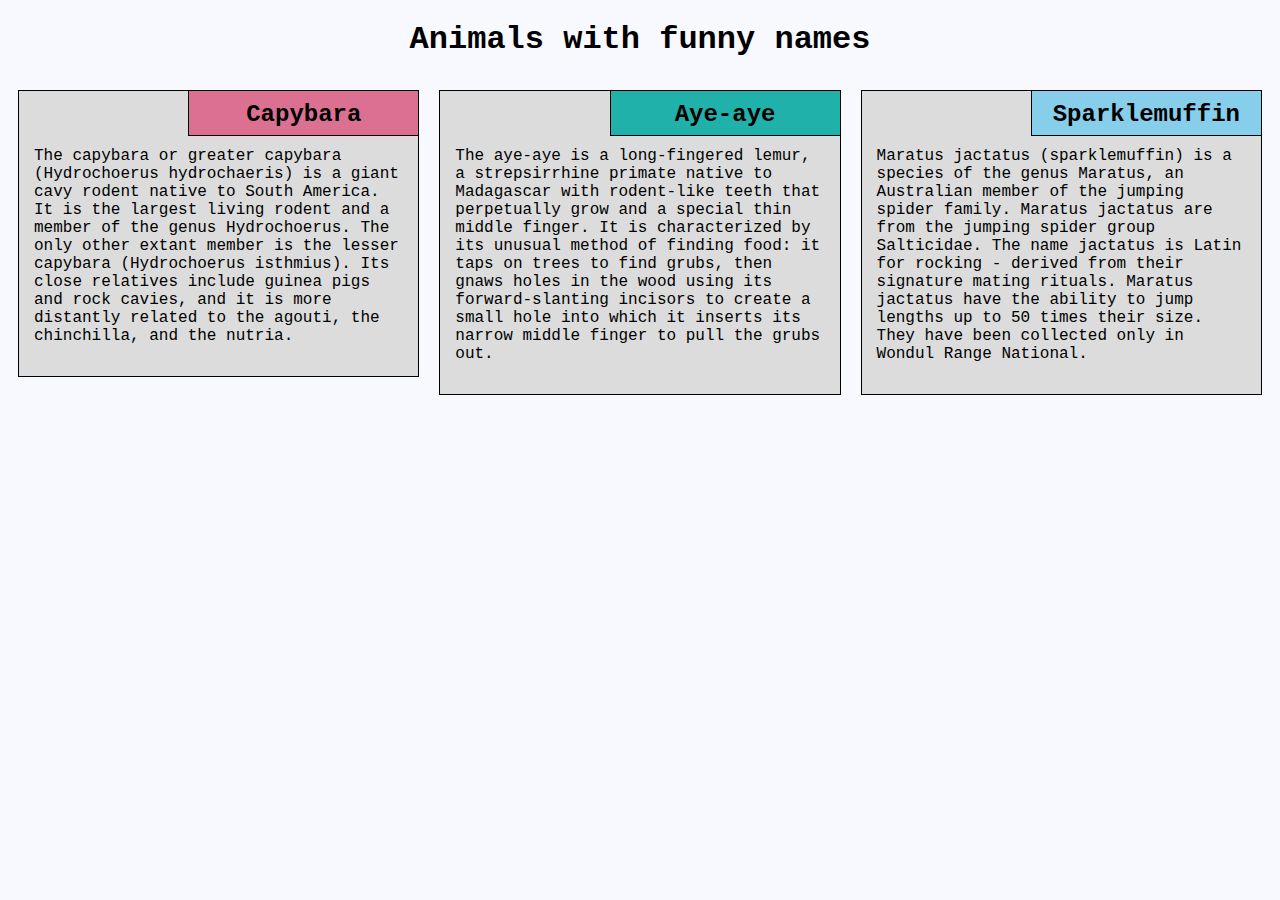
<file: mod2_solution/index.html>
<!DOCTYPE html>
<html lang="en">

<head>
    <meta charset="utf-8">
    <meta name="viewport" content="width=device-width, initial-scale=1">
    <title>Assignment Solution for Module 2</title>
    <link rel="stylesheet" href="css/style.css">
</head>

<body>
    <h1>Animals with funny names</h1>
    <div class="row">
        <div class="col-lg-4 col-md-6 col-sm-12">
            <section class="capybara">
                <h2>Capybara</h2>
                <p>
                    The capybara or greater capybara (Hydrochoerus hydrochaeris) is a giant cavy rodent native to South America.
                     It is the largest living rodent and a member of the genus Hydrochoerus. The only other extant member is the 
                     lesser capybara (Hydrochoerus isthmius). Its close relatives include guinea pigs and rock cavies, and it is 
                     more distantly related to the agouti, the chinchilla, and the nutria.
                </p>
            </section>
        </div>
        <div class="col-lg-4 col-md-6 col-sm-12">
            <section class="aye">
                <h2>Aye-aye</h2>
                <p>
                    The aye-aye is a long-fingered lemur, a strepsirrhine primate native to Madagascar with rodent-like teeth that 
                    perpetually grow and a special thin middle finger. It is characterized 
                    by its unusual method of finding food: it taps on trees to find grubs, then gnaws holes in the wood using its 
                    forward-slanting incisors to create a small hole into which it inserts its narrow middle finger to pull the grubs out. 
                </p>
            </section>
        </div>
        <div class="col-lg-4 col-md-12 col-sm-12">
            <section class="sparklemuffin">
                <h2>Sparklemuffin</h2>
                <p>
                    Maratus jactatus (sparklemuffin) is a species of the genus Maratus, an 
                    Australian member of the jumping spider family. Maratus jactatus are from the jumping spider group Salticidae.
                    The name jactatus is Latin for rocking - derived from their signature mating rituals. Maratus jactatus have the 
                    ability to jump lengths up to 50 times their size. They have been collected only in Wondul Range National. 
                </p>
            </section>
        </div>
    </div>
</body>

</html>
</file>
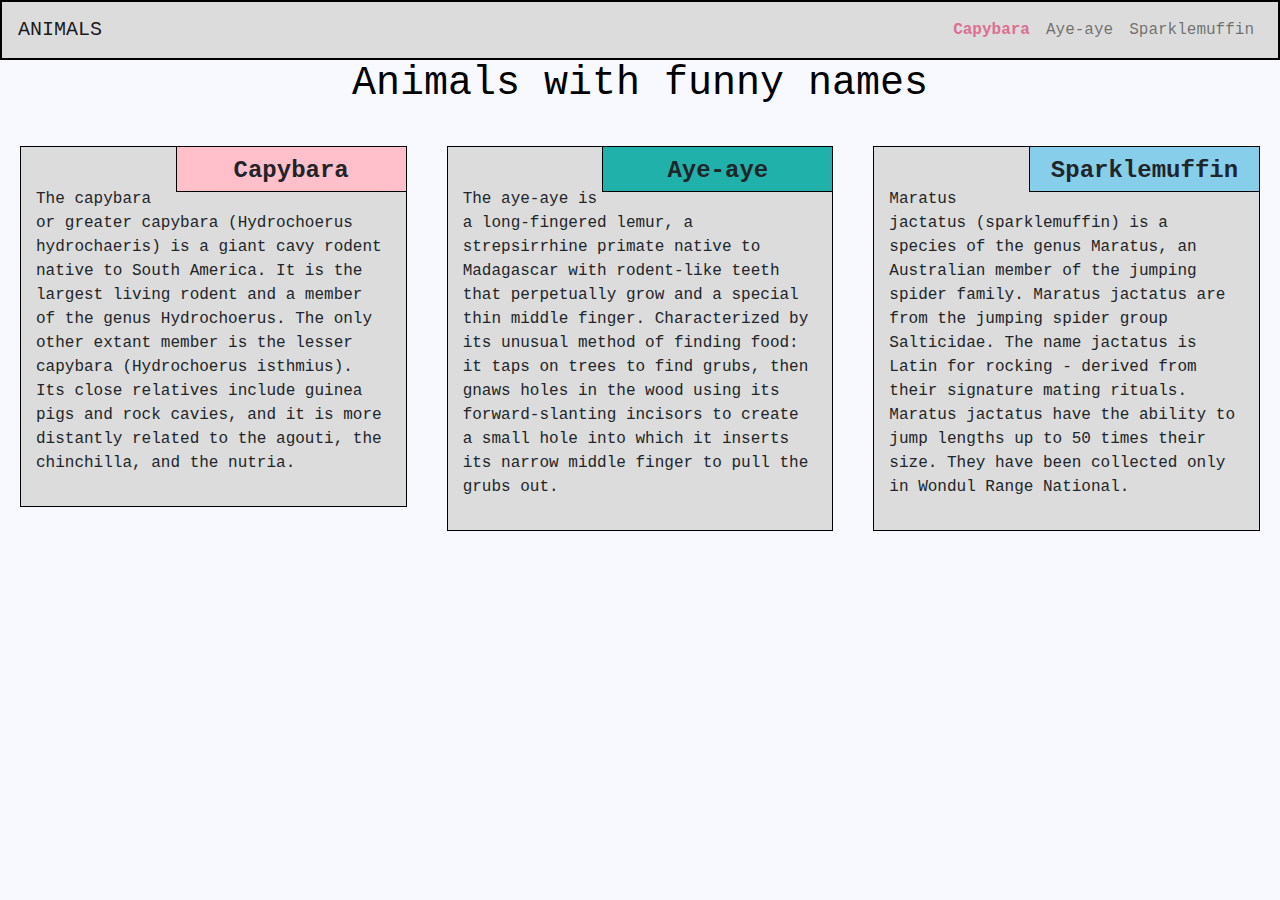
<file: mod3_solution/index.html>
<!DOCTYPE html>

<html>

<head>
    <meta charset="utf-8">
    <meta http-equiv="X-UA-Compatible" content="IE=edge">
    <meta name="viewport" content="width=device-width, initial-scale=1">
    <link rel="stylesheet" href="https://stackpath.bootstrapcdn.com/bootstrap/4.3.1/css/bootstrap.min.css">
    <link rel="stylesheet" href="css/style.css">
</head>

<body>
    <header>
        <nav class="navbar navbar-expand-lg navbar-light" style="background-color: gainsboro; border: 2px solid black;">
            <a class="navbar-brand" href="#">ANIMALS</a>
            <button class="navbar-toggler" style="border: black 1px solid;" type="button" data-toggle="collapse" data-target="#navbarNavAltMarkup"
                aria-controls="navbarNavAltMarkup" aria-expanded="false" aria-label="Toggle navigation">
                <span class="navbar-toggler-icon"></span>
            </button>

            <div class="collapse navbar-collapse justify-content-end" id="navbarNavAltMarkup">
                <div class="nav navbar-nav" id="nav-text">
                    <a class="nav-item nav-link active" href="#" style = "color: palevioletred; font-weight: bold;">Capybara<span class="sr-only">(current)</span></a>
                    <a class="nav-item nav-link" href="#"> <span class="hidden-md-up">Aye-aye</span></a>
                    <a class="nav-item nav-link" href="#">Sparklemuffin</a>
                </div>
            </div>
        </nav>
    </header>

    <h1>Animals with funny names</h1>

    <div class="box">
        <div class="container item1">
            <section class="capybara">
                <h2>Capybara</h2>
                <p>
                    The capybara or greater capybara (Hydrochoerus hydrochaeris) is a giant cavy rodent native to South America.
                     It is the largest living rodent and a member of the genus Hydrochoerus. The only other extant member is the 
                     lesser capybara (Hydrochoerus isthmius). Its close relatives include guinea pigs and rock cavies, and it is 
                     more distantly related to the agouti, the chinchilla, and the nutria.
                </p>
            </section>
        </div>

        <div class="container item2">
            <section class="aye">
                <h2>Aye-aye</h2>
                <p>
                    The aye-aye is a long-fingered lemur, a strepsirrhine primate native to Madagascar with rodent-like teeth that 
                    perpetually grow and a special thin middle finger. Characterized 
                    by its unusual method of finding food: it taps on trees to find grubs, then gnaws holes in the wood using its 
                    forward-slanting incisors to create a small hole into which it inserts its narrow middle finger to pull the grubs out. 
                </p>
            </section>
        </div>

        <div class="container item3">
            <section class="sparklemuffin">
                <h2>Sparklemuffin</h2>
                <p>
                    Maratus jactatus (sparklemuffin) is a species of the genus Maratus, an 
                    Australian member of the jumping spider family. Maratus jactatus are from the jumping spider group Salticidae.
                    The name jactatus is Latin for rocking - derived from their signature mating rituals. Maratus jactatus have the 
                    ability to jump lengths up to 50 times their size. They have been collected only in Wondul Range National. 
                </p>
            </section>
        </div>

    </div>



   
    <script src="https://stackpath.bootstrapcdn.com/bootstrap/4.3.1/js/bootstrap.min.js"></script>
    
</body>

</html>
</file>
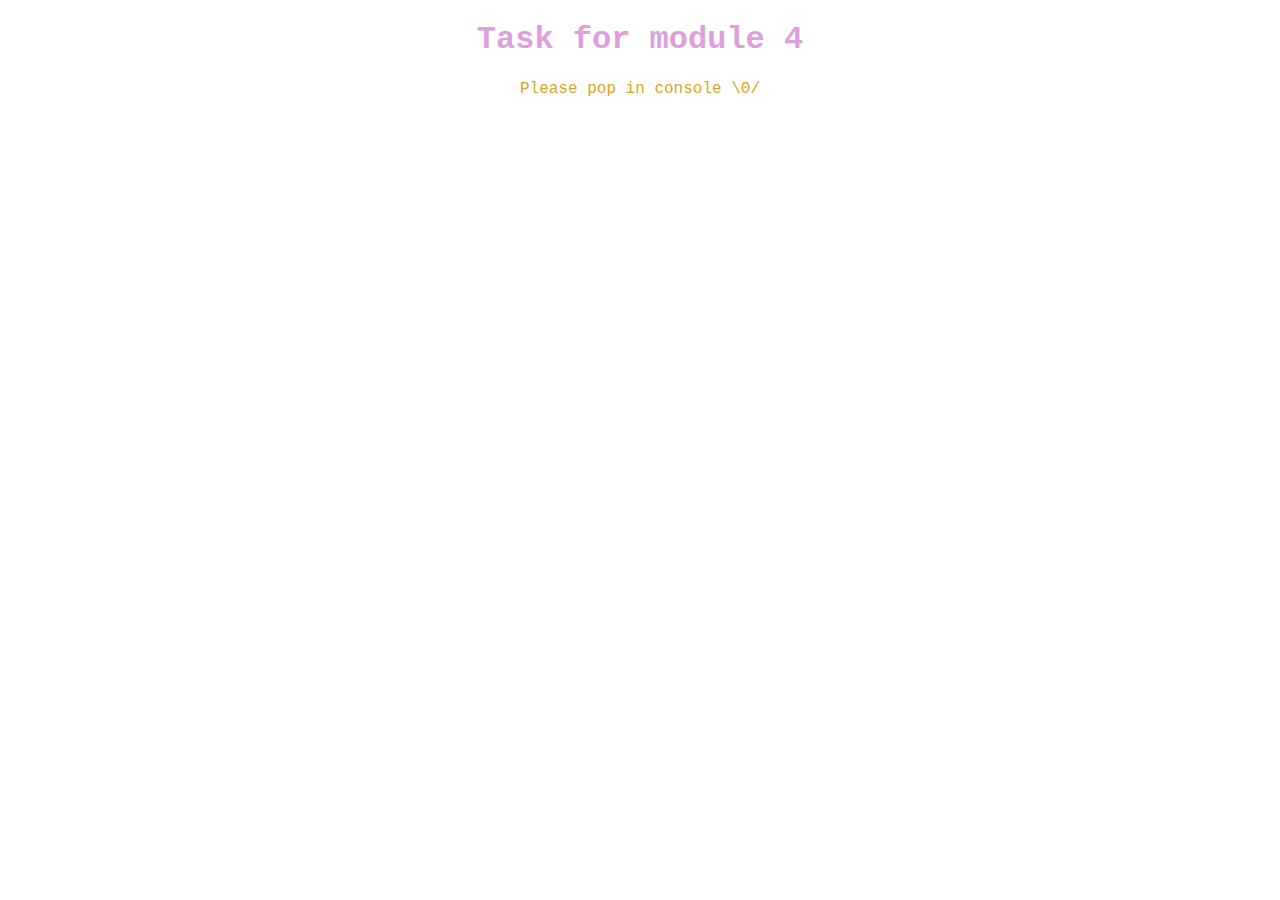
<file: mod4_solution/index.html>
<!DOCTYPE html>
<html>

<head>
    <meta charset="utf-8">
    <title>Solution for Module 4</title>
    <script src="sayHi.js"></script>
    <script src="sayBye.js"></script>
    <script src="script.js"></script>
</head>

<body>
    <h1 style = 'color: plum; font-family: Courier New, monospace; text-align: center;'>Task for module 4</h1>
    <p style = 'color: goldenrod; font-family: Courier New, monospace; text-align: center;'>Please pop in console \0/ </p>
</body>

</html>
</file>
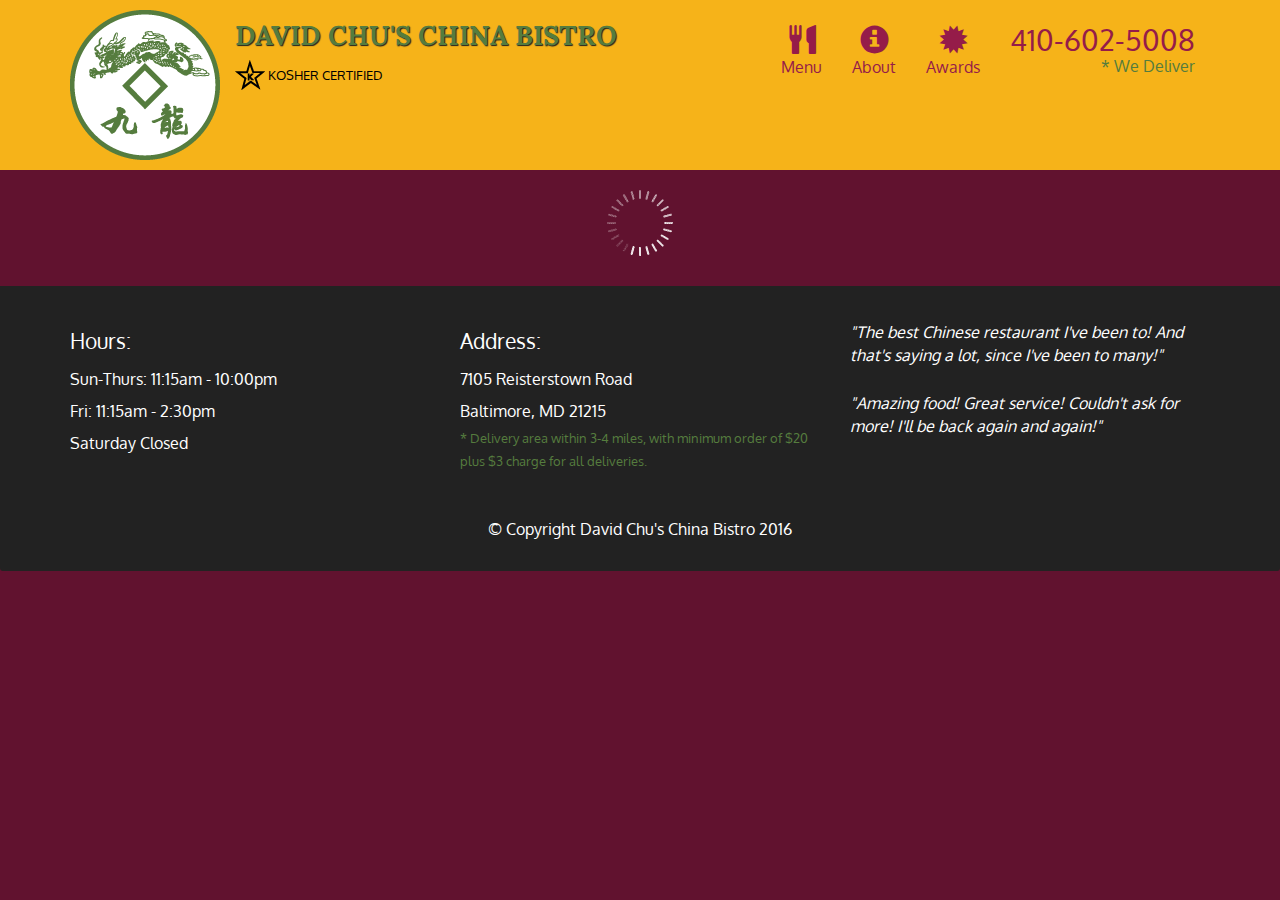
<file: mod5_solution/index.html>
<!doctype html>
<html lang="en">
  <head>
    <meta charset="utf-8">
    <meta http-equiv="X-UA-Compatible" content="IE=edge">
    <meta name="viewport" content="width=device-width, initial-scale=1">
    <title>David Chu's China Bistro</title>
    <link rel="stylesheet" href="css/bootstrap.min.css">
    <link rel="stylesheet" href="css/styles.css">
    <link href='https://fonts.googleapis.com/css?family=Oxygen:400,300,700' rel='stylesheet' type='text/css'>
    <link href='https://fonts.googleapis.com/css?family=Lora' rel='stylesheet' type='text/css'>
  </head>
<body>
  <header>
    <nav id="header-nav" class="navbar navbar-default">
      <div class="container">
        <div class="navbar-header">
          <a href="index.html" class="pull-left visible-md visible-lg">
            <div id="logo-img" alt="Logo image"></div>
          </a>

          <div class="navbar-brand">
            <a href="index.html"><h1>David Chu's China Bistro</h1></a>
            <p>
              <img src="images/star-k-logo.png" alt="Kosher certification">
              <span>Kosher Certified</span>
            </p>
          </div>

          <button id="navbarToggle" type="button" class="navbar-toggle collapsed" data-toggle="collapse" data-target="#collapsable-nav" aria-expanded="false">
            <span class="sr-only">Toggle navigation</span>
            <span class="icon-bar"></span>
            <span class="icon-bar"></span>
            <span class="icon-bar"></span>
          </button>
        </div>
        
        <div id="collapsable-nav" class="collapse navbar-collapse">
           <ul id="nav-list" class="nav navbar-nav navbar-right">
            <li id="navHomeButton" class="visible-xs active">
              <a href="index.html">
                <span class="glyphicon glyphicon-home"></span> Home</a>
            </li>
            <li id="navMenuButton">
              <a href="#" onclick="$dc.loadMenuCategories();">
                <span class="glyphicon glyphicon-cutlery"></span><br class="hidden-xs"> Menu</a>
            </li>
            <li>
              <a href="#">
                <span class="glyphicon glyphicon-info-sign"></span><br class="hidden-xs"> About</a>
            </li>
            <li>
              <a href="#">
                <span class="glyphicon glyphicon-certificate"></span><br class="hidden-xs"> Awards</a>
            </li>
            <li id="phone" class="hidden-xs">
              <a href="tel:410-602-5008">
                <span>410-602-5008</span></a><div>* We Deliver</div>
            </li>
          </ul><!-- #nav-list -->
        </div><!-- .collapse .navbar-collapse -->
      </div><!-- .container -->
    </nav><!-- #header-nav -->
  </header>

  <div id="call-btn" class="visible-xs">
    <a class="btn" href="tel:410-602-5008">
    <span class="glyphicon glyphicon-earphone"></span>
    410-602-5008
    </a>
  </div>
  <div id="xs-deliver" class="text-center visible-xs">* We Deliver</div>

  <div id="main-content" class="container"></div>

  <footer class="panel-footer">
    <div class="container">
      <div class="row">
        <section id="hours" class="col-sm-4">
          <span>Hours:</span><br>
          Sun-Thurs: 11:15am - 10:00pm<br>
          Fri: 11:15am - 2:30pm<br>
          Saturday Closed
          <hr class="visible-xs">
        </section>
        <section id="address" class="col-sm-4">
          <span>Address:</span><br>
          7105 Reisterstown Road<br>
          Baltimore, MD 21215
          <p>* Delivery area within 3-4 miles, with minimum order of $20 plus $3 charge for all deliveries.</p>
          <hr class="visible-xs">
        </section>
        <section id="testimonials" class="col-sm-4">
          <p>"The best Chinese restaurant I've been to! And that's saying a lot, since I've been to many!"</p>
          <p>"Amazing food! Great service! Couldn't ask for more! I'll be back again and again!"</p>
        </section>
      </div>
      <div class="text-center">&copy; Copyright David Chu's China Bistro 2016</div>
    </div>
  </footer>

  <!-- jQuery (Bootstrap JS plugins depend on it) -->
  <script src="js/jquery-2.1.4.min.js"></script>
  <script src="js/bootstrap.min.js"></script>
  <script src="js/ajax-utils.js"></script>
  <script src="js/script.js"></script>
</body>
</html>
</file>
<file: mod2_solution/css/style.css>
* {
    box-sizing: border-box;
    font-family: 'Courier New', monospace;
}

body {
    background-color: ghostwhite;
}

h1 {
    text-align: center;
    color: black;
}

section {
    border: 1px solid black;
    background-color: gainsboro;
    margin: 10px;
}

section>h2 {
    float: right;
    border-bottom: 1px solid black;
    border-left: 1px solid black;
    margin: 0;
    width: 230px;
    text-align: center;
    font-style: Times;
    font-size: 24px;
    font-weight: bold;
    height: 45px;
    padding-top: 10px;
}

section.capybara>h2 {
    background-color: palevioletred;
}

section.aye>h2 {
    background-color: lightseagreen;
}

section.sparklemuffin>h2 {
    background-color: skyblue;
}

section>p {
    padding: 40px 15px 15px 15px;
}

.row {
    width: 100%;
}


/* Desktop */

@media (min-width: 992px) {
    .col-lg-1, .col-lg-2, .col-lg-3, .col-lg-4,
    .col-lg-5, .col-lg-6, .col-lg-7, .col-lg-8, 
    .col-lg-9, .col-lg-10, .col-lg-11, .col-lg-12 {
        float: left;
    }
    .col-lg-1 {
        width: 8.33%;
    }
    .col-lg-2 {
        width: 16.66%;
    }
    .col-lg-3 {
        width: 25%;
    }
    .col-lg-4 {
        width: 33.33%;
    }
    .col-lg-5 {
        width: 41.66%;
    }
    .col-lg-6 {
        width: 50%;
    }
    .col-lg-7 {
        width: 58.33%;
    }
    .col-lg-8 {
        width: 66.66%;
    }
    .col-lg-9 {
        width: 74.99%;
    }
    .col-lg-10 {
        width: 83.33%;
    }
    .col-lg-11 {
        width: 91.66%;
    }
    .col-lg-12 {
        width: 100%;
    }
}



/* tablet */


@media (min-width: 768px) and (max-width: 991px) {
    .col-md-1, .col-md-2, .col-md-3, .col-md-4,
    .col-md-5, .col-md-6, .col-md-7, .col-md-8, 
    .col-md-9, .col-md-10, .col-md-11, .col-md-12 {
        float: left;
    }
    .col-md-1 {
        width: 8.33%;
    }
    .col-md-2 {
        width: 16.66%;
    }
    .col-md-3 {
        width: 25%;
    }
    .col-md-4 {
        width: 33.33%;
    }
    .col-md-5 {
        width: 41.66%;
    }
    .col-md-6 {
        width: 50%;
    }
    .col-md-7 {
        width: 58.33%;
    }
    .col-md-8 {
        width: 66.66%;
    }
    .col-md-9 {
        width: 74.99%;
    }
    .col-md-10 {
        width: 83.33%;
    }
    .col-md-11 {
        width: 91.66%;
    }
    .col-md-12 {
        width: 100%;
    }
}


/* Mobile */

@media (max-width: 767px) {
    .col-sm-1, .col-sm-2, .col-sm-3, .col-sm-4, 
    .col-sm-5, .col-sm-6, .col-sm-7, .col-sm-8, 
    .col-sm-9, .col-sm-10, .col-sm-11, .col-sm-12 {
        float: left;
    }
    .col-sm-1 {
        width: 8.33%;
    }
    .col-sm-2 {
        width: 16.66%;
    }
    .col-sm-3 {
        width: 25%;
    }
    .col-sm-4 {
        width: 33.33%;
    }
    .col-sm-5 {
        width: 41.66%;
    }
    .col-sm-6 {
        width: 50%;
    }
    .col-sm-7 {
        width: 58.33%;
    }
    .col-sm-8 {
        width: 66.66%;
    }
    .col-sm-9 {
        width: 74.99%;
    }
    .col-sm-10 {
        width: 83.33%;
    }
    .col-sm-11 {
        width: 91.66%;
    }
    .col-sm-12 {
        width: 100%;
    }
}
</file>
<file: mod3_solution/css/style.css>
* {
    box-sizing: border-box;
    font-family: 'Courier New', monospace;
}

body {
    background-color: ghostwhite;
}

h1 {
    text-align: center;
    color: black;
}

.container {
    border: none;
	margin-left: auto;
	margin-right: auto;
	margin-top: 10px;
	margin-bottom: 10px;
	padding: 10px;
}



section {
    border: 1px solid black;
    background-color: gainsboro;
    margin: 10px;
}

section>h2 {
    float: right;
    border-bottom: 1px solid black;
    border-left: 1px solid black;
    margin: 0;
    width: 230px;
    text-align: center;
    font-style: Times;
    font-size: 24px;
    font-weight: bold;
    height: 45px;
    padding-top: 10px;
}

section.capybara>h2 {
    background-color: pink;
}

section.aye>h2 {
    background-color: lightseagreen;
}

section.sparklemuffin>h2 {
    background-color: skyblue;
}

section>p {
    padding: 40px 15px 15px 15px;
}

span.sr-only {
    color: brown;
}



/* Desktop */
@media(min-width: 992px) {
    .box {
        display: grid;
        grid-template-columns: repeat(3, 1fr);
        grid-template-rows: 1fr;
        grid-auto-flow: row;
    }

    .item1 {
        grid-column: 1;
        grid-row: 1;
    }

    .item3 {
        grid-column: 3;
        grid-row: 1;
    }
}

/* Tablet */
@media(min-width: 768px) and (max-width: 991px) {
    .box {
        display: grid;
        grid-template-columns: repeat(2, 1fr);
        grid-template-rows: repeat(2, 1fr);
        grid-auto-flow: row;
    }

    .item1 {
        grid-column: 1 / 2;
        grid-row: 1 / 2;
    }

    .item2 {
        grid-column: 2 / 3;
        grid-row: 1 / 2;
    }

    .item3 {
        grid-column: 1 / 3;
        grid-row: 2 / 3;
    }

}

/* Mobile  */
@media (max-width: 768px) {
    .box {
        display: grid;
        grid-template-columns: 1fr;
        grid-template-rows: repeat(3, 1fr);
        grid-auto-flow: column;
    }

    .item1 {
        grid-column: 1;
        grid-row: 1 / 2;
    }

    .item2 {
        grid-column: 1;
        grid-row: 2 / 3;
    }

    .item3 {
        grid-column: 1;
        grid-row: 3 / 4;
    }
}

#nav-text a {
    text-align: center;
}
</file>
<file: mod5_solution/css/styles.css>
body {
  font-size: 16px;
  color: #fff;
  background-color: #61122f;
  font-family: 'Oxygen', sans-serif;
}

/** HEADER **/
#header-nav {
  background-color: #f6b319;
  border-radius: 0;
  border: 0;
}

#logo-img {
  background: url('../images/restaurant-logo_large.png') no-repeat;
  width: 150px;
  height: 150px;
  margin: 10px 15px 10px 0;
}

.navbar-brand {
  padding-top: 25px;
}
.navbar-brand h1 { /* Restaurant name */
  font-family: 'Lora', serif;
  color: #557c3e;
  font-size: 1.5em;
  text-transform: uppercase;
  font-weight: bold;
  text-shadow: 1px 1px 1px #222;
  margin-top: 0;
  margin-bottom: 0;
  line-height: .75;
}
.navbar-brand a:hover, .navbar-brand a:focus {
  text-decoration: none;
}
.navbar-brand p { /* Kosher cert */
  color: #000;
  text-transform: uppercase;
  font-size: .7em;
  margin-top: 15px;
}
.navbar-brand p span { /* Star-K */
  vertical-align: middle;
}

#nav-list {
  margin-top: 10px;
}
#nav-list a {
  color: #951C49;
  text-align: center;
}
#nav-list a:hover {
  background: #E7E7E7;
}
#nav-list a span {
  font-size: 1.8em;
}

#phone {
  margin-top: 5px;
}
#phone a { /* Phone number */
  text-align: right;
  padding-bottom: 0;
}
#phone div { /* We Deliver */
  color: #557c3e;
  text-align: right;
  padding-right: 15px;
}

.navbar-header button.navbar-toggle, .navbar-header .icon-bar {
  border: 1px solid #61122f;
}
.navbar-header button.navbar-toggle {
  clear: both;
  margin-top: -30px;
}
/* END HEADER */

/* FOOTER */
.panel-footer {
  margin-top: 30px;
  padding-top: 35px;
  padding-bottom: 30px;
  background-color: #222;
  border-top: 0;
}
.panel-footer div.row {
  margin-bottom: 35px;
}
#hours, #address {
  line-height: 2;
}
#hours > span, #address > span {
  font-size: 1.3em;
}
#address p {
  color: #557c3e;
  font-size: .8em;
  line-height: 1.8;
}
#testimonials {
  font-style: italic;
}
#testimonials p:nth-child(2) {
  margin-top: 25px;
}
/* END FOOTER */



/* HOME PAGE */
.container .jumbotron {
  box-shadow: 0 0 50px #3F0C1F;
  border: 2px solid #3F0C1F;
}

#menu-tile, #specials-tile, #map-tile {
  height: 250px;
  width: 100%;
  margin-bottom: 15px;
  position: relative;
  border: 2px solid #3F0C1F;
  overflow: hidden;
}
#menu-tile:hover, #specials-tile:hover, #map-tile:hover {
  box-shadow: 0 1px 5px 1px #cccccc;
}
#menu-tile {
  background: url('../images/menu-tile.jpg') no-repeat;
  background-position: center;
}
#specials-tile {
  background: url('../images/specials-tile.jpg') no-repeat;
  background-position: center;
}
#menu-tile span, #specials-tile span, #map-tile span {
  position: absolute;
  bottom: 0;
  right: 0;
  width: 100%;
  text-align: center;
  font-size: 1.6em;
  text-transform: uppercase;
  background-color: #000;
  color: #fff;
  opacity: .8;
}
/* END HOME PAGE */

/* MENU CATEGORIES PAGE */
.category-tile { 
  position: relative;
  border: 2px solid #3F0C1F;
  overflow: hidden;
  width: 200px;
  height: 200px;
  margin: 0 auto 15px;
}
.category-tile span {
  position: absolute;
  bottom: 0;
  right: 0;
  width: 100%;
  text-align: center;
  font-size: 1.2em;
  text-transform: uppercase;
  background-color: #000;
  color: #fff;
  opacity: .8;
}
.category-tile:hover {
  box-shadow: 0 1px 5px 1px #cccccc;
}

#menu-categories-title + div {
  margin-bottom: 50px;
}
/* END MENU CATEGORIES PAGE */

/* SINGLE CATEGORY PAGE */
.menu-item-tile {
  margin-bottom: 25px;
}
.menu-item-tile hr {
  width: 80%;
}
.menu-item-tile .menu-item-price {
  font-size: 1.1em;
  text-align: right;
  margin-top: -15px;
  margin-right: -15px;
}
.menu-item-tile .menu-item-price span {
  font-size: .6em;
}
.menu-item-photo {
  position: relative;
  border: 2px solid #3F0C1F; 
  overflow: hidden;
  padding: 0;
  margin-right: -15px;
  margin-left: auto;
  margin-bottom: 20px;
  max-width: 250px;
}
.menu-item-photo div {
  position: absolute;
  bottom: 0;
  right: 0;
  width: 80px;
  background-color: #557c3e;
  text-align: center;
}
.menu-item-description {
  padding-right: 30px;
}
h3.menu-item-title {
  margin: 0 0 10px;
}
.menu-item-details {
  font-size: .9em;
  font-style: italic;
}
/* END SINGLE CATEGORY PAGE */


/********** Large devices only **********/
@media (min-width: 1200px) {
  .container .jumbotron {
    background: url('../images/jumbotron_1200.jpg') no-repeat;
    height: 675px;
  }
}

/********** Medium devices only **********/
@media (min-width: 992px) and (max-width: 1199px) {
  /* Header */
  #logo-img {
    background: url('../images/restaurant-logo_medium.png') no-repeat;
    width: 100px;
    height: 100px;
    margin: 5px 5px 5px 0;
  }
  /* End Header */

  /* Home Page */
  .container .jumbotron {
    background: url('../images/jumbotron_992.jpg') no-repeat;
    height: 558px;
  }
  /* End Home Page */
}

/********** Small devices only **********/
@media (min-width: 768px) and (max-width: 991px) {
  /* Home Page */
  .container .jumbotron {
    background: url('../images/jumbotron_768.jpg') no-repeat;
    height: 432px;
  }
  /* End Home Page */
}

/********** Extra small devices only **********/
@media (max-width: 767px) {
  /* Header */
  .navbar-brand {
    padding-top: 10px;
    height: 80px;
  }
  .navbar-brand h1 { /* Restaurant name */
    padding-top: 10px;
    font-size: 5vw; /* 1vw = 1% of viewport width */
  }
  .navbar-brand p { /* Kosher cert */
    font-size: .6em;
    margin-top: 12px;
  }
  .navbar-brand p img { /* Star-K */
    height: 20px;
  }

  #collapsable-nav a { /* Collapsed nav menu text */
    font-size: 1.2em;
  }
  #collapsable-nav a span { /* Collapsed nav menu glyph */
    font-size: 1em;
    margin-right: 5px;
  }

  #call-btn > a {
    font-size: 1.5em;
    display: block;
    margin: 0 20px;
    padding: 10px;
    border: 2px solid #fff;
    background-color: #f6b319;
    color: #951c49;
  }
  #xs-deliver {
    margin-top: 5px;
    font-size: .7em;
    letter-spacing: .1em;
    text-transform: uppercase;
  }
  /* End Header */

  /* Footer */
  .panel-footer section {
    margin-bottom: 30px;
    text-align: center;
  }
  .panel-footer section:nth-child(3) {
    margin-bottom: 0; /* margin already exists on the whole row */
  }
  .panel-footer section hr {
    width: 50%;
  }
  /* End Footer */

  /* Home Page */
  .container .jumbotron {
    margin-top: 30px;
    padding: 0;
  }
  #menu-tile, #specials-tile {
    width: 360px;
    margin: 0 auto 15px;
  }

  .menu-item-photo {
    margin-right: auto;
  }
  .menu-item-tile .menu-item-price {
    text-align: center;
  }
  .menu-item-description {
    text-align: center;;
  }
}


/********** Super extra small devices Only :-) (e.g., iPhone 4) **********/
@media (max-width: 479px) {
  /* Header */
  .navbar-brand h1 { /* Restaurant name */
    padding-top: 5px;
    font-size: 6vw;
  }
  /* End Header */
  
  /* Home page */
  #menu-tile, #specials-tile {
    width: 280px;
    margin: 0 auto 15px;
  }

  .col-xxs-12 {
    position: relative;
    min-height: 1px;
    padding-right: 15px;
    padding-left: 15px;
    float: left;
    width: 100%;
  }
}
</file>
